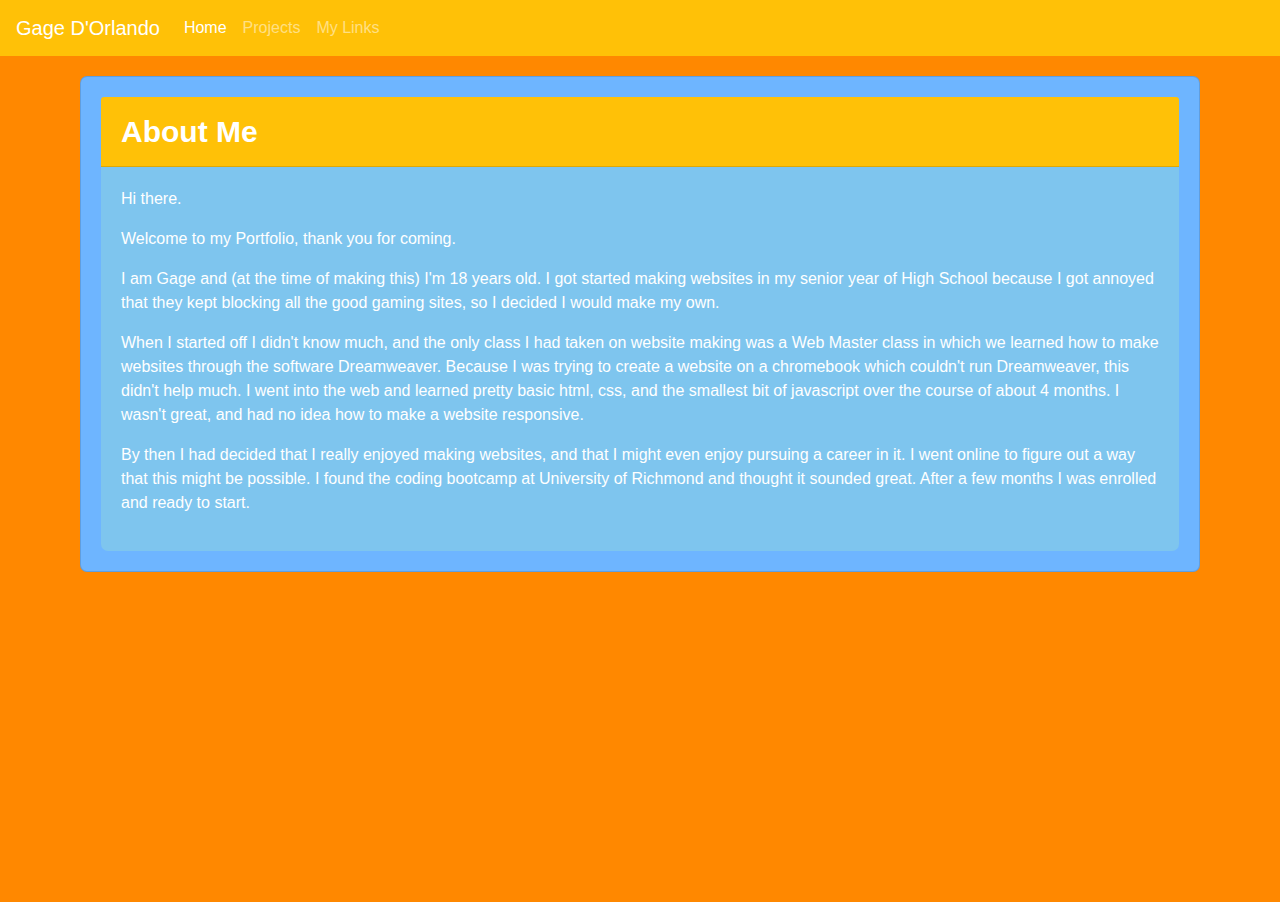
<file: index.html>
<html>
    <head>
        <title>Gage D'Orlando</title>
        <link rel="stylesheet" href="https://stackpath.bootstrapcdn.com/bootstrap/4.3.1/css/bootstrap.min.css" integrity="sha384-ggOyR0iXCbMQv3Xipma34MD+dH/1fQ784/j6cY/iJTQUOhcWr7x9JvoRxT2MZw1T" crossorigin="anonymous">
        <link rel=stylesheet href="assets/style.css" type=text/css>
        <meta name="viewport" content="width=device-width, initial-scale=1.0">
    </head>
    <body>
        <script src="https://code.jquery.com/jquery-3.4.1.js" integrity="sha256-WpOohJOqMqqyKL9FccASB9O0KwACQJpFTUBLTYOVvVU=" crossorigin="anonymous"></script>
        <script src="https://cdnjs.cloudflare.com/ajax/libs/popper.js/1.14.7/umd/popper.min.js" integrity="sha384-UO2eT0CpHqdSJQ6hJty5KVphtPhzWj9WO1clHTMGa3JDZwrnQq4sF86dIHNDz0W1" crossorigin="anonymous"></script>
        <script src="https://stackpath.bootstrapcdn.com/bootstrap/4.3.1/js/bootstrap.min.js" integrity="sha384-JjSmVgyd0p3pXB1rRibZUAYoIIy6OrQ6VrjIEaFf/nJGzIxFDsf4x0xIM+B07jRM" crossorigin="anonymous"></script>
        <nav class='navbar navbar-expand-lg navbar-dark bg-warning'>
            <a class='navbar-brand'  href=''>Gage D'Orlando</a>
            <button class="navbar-toggler" type="button" data-toggle="collapse" data-target="#navbarNav" aria-controls="navbarNav" aria-expanded="false" aria-label="Toggle navigation">
                <span class="navbar-toggler-icon"></span>
            </button>
            <div class="collapse navbar-collapse" id=navbarNav>
                <ul class='navbar-nav'>
                    <li class='nav-item active'>
                        <a class='nav-link' >Home<span class=sr-only>(current)</span></a>
                    </li>
                    <li class='nav-item'>
                        <a class='nav-link' href='projects.html'>Projects</a>
                    </li>
                    <li class='nav-item'> 
                        <a class='nav-link' href='contact.html'>My Links</a>
                    </li>
                </ul>
            </div>
        </nav>
        <div class="container">
            <div class="row">
                
            </div>
            <div class="row">
                <div class="col-lg-12">
                    <div class="card" style=padding:20px>
                        <div class="card-header bg-warning">About Me</div>
                        <div class="card-body">
                            <p>Hi there.</p>
                            <p> Welcome to my Portfolio, thank you for coming.</p>
                            <p> I am Gage and (at the time of making this) I'm 18 years old. I got started making websites in my senior year of High School because I got annoyed that they kept blocking all the good gaming sites, so I decided I would make my own.</p>
                            <p>When I started off I didn't know much, and the only class I had taken on website making was a Web Master class in which we learned how to make websites through the software Dreamweaver. Because I was trying to create a website on a chromebook which couldn't run Dreamweaver, this didn't help much. I went into the web and learned pretty basic html, css, and the smallest bit of javascript over the course of about 4 months. I wasn't great, and had no idea how to make a website responsive. </p>
                            <p>By then I had decided that I really enjoyed making websites, and that I might even enjoy pursuing a career in it. I went online to figure out a way that this might be possible. I found the coding bootcamp at University of Richmond and thought it sounded great. After a few months I was enrolled and ready to start.</p>
                        </div>
                    </div>
                </div>
            </div>
        </div>
    </body>
</html>
</file>
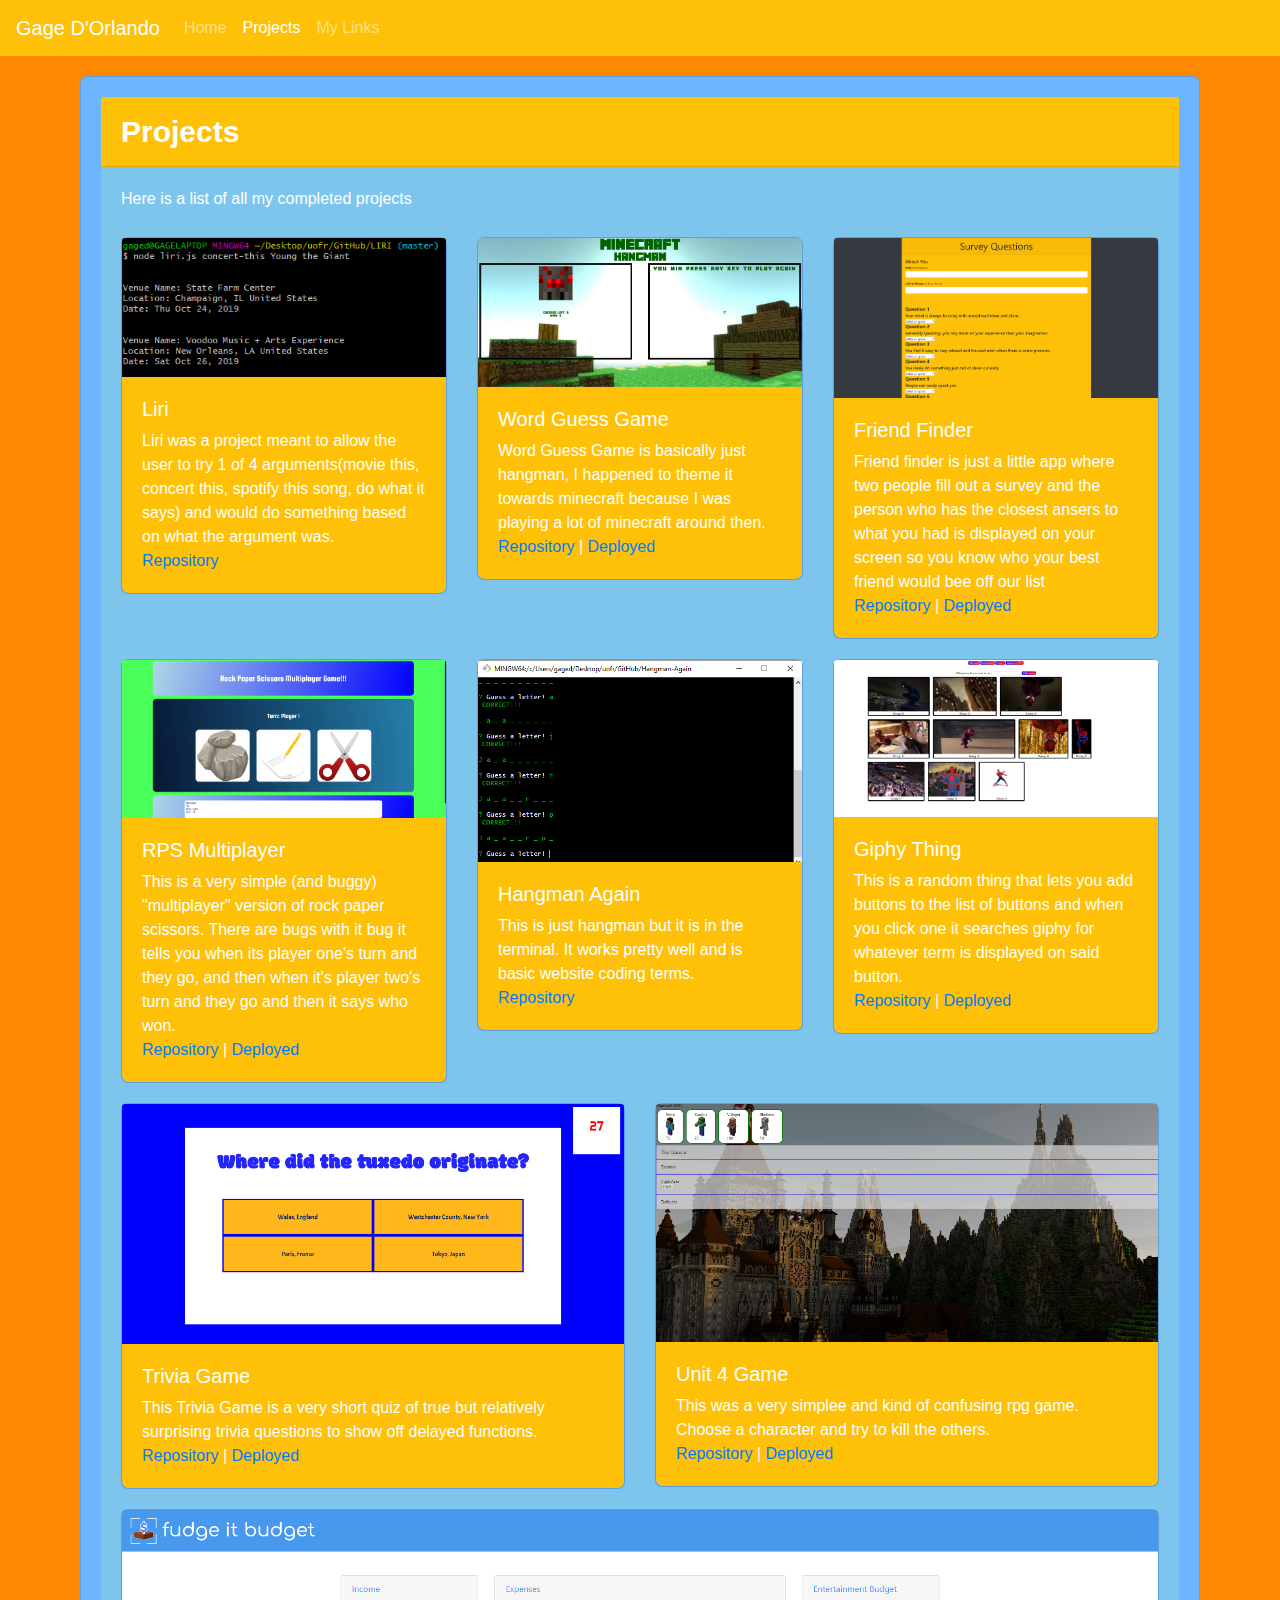
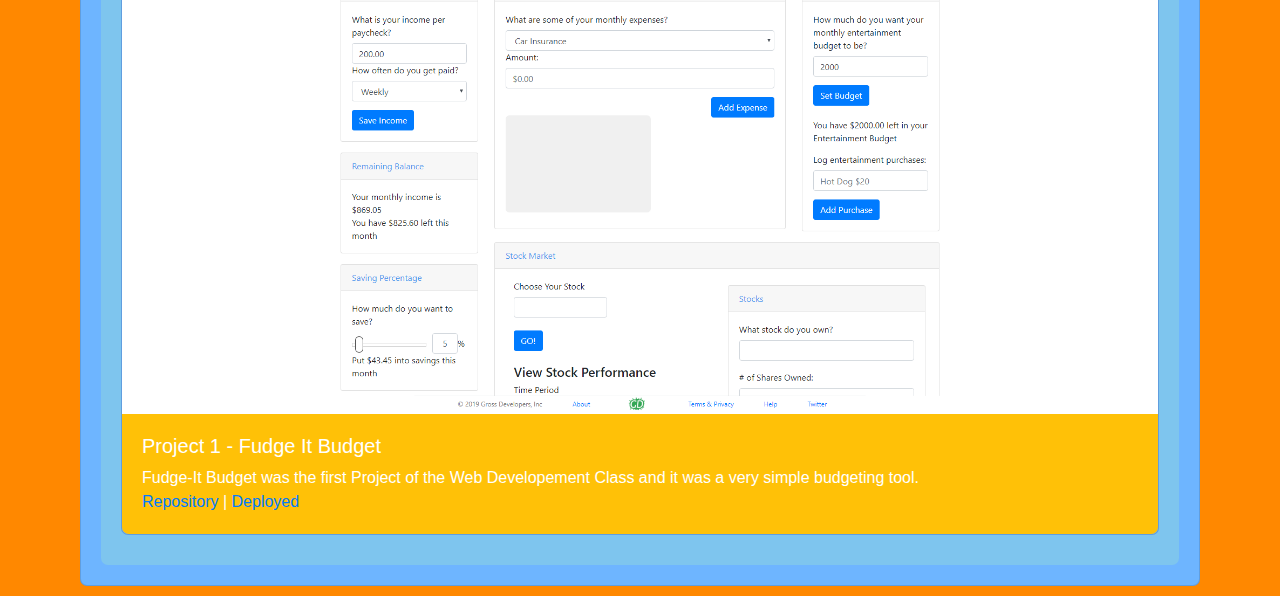
<file: projects.html>
<html>
    <head>
        <title>Gage D'Orlando</title>
        <link rel="stylesheet" href="https://stackpath.bootstrapcdn.com/bootstrap/4.3.1/css/bootstrap.min.css" integrity="sha384-ggOyR0iXCbMQv3Xipma34MD+dH/1fQ784/j6cY/iJTQUOhcWr7x9JvoRxT2MZw1T" crossorigin="anonymous">
        <link rel=stylesheet href="assets/style.css" type=text/css>
        <meta name="viewport" content="width=device-width, initial-scale=1.0">
    </head>
    <body>
        <script src="https://code.jquery.com/jquery-3.4.1.js" integrity="sha256-WpOohJOqMqqyKL9FccASB9O0KwACQJpFTUBLTYOVvVU=" crossorigin="anonymous"></script>
        <script src="https://cdnjs.cloudflare.com/ajax/libs/popper.js/1.14.7/umd/popper.min.js" integrity="sha384-UO2eT0CpHqdSJQ6hJty5KVphtPhzWj9WO1clHTMGa3JDZwrnQq4sF86dIHNDz0W1" crossorigin="anonymous"></script>
        <script src="https://stackpath.bootstrapcdn.com/bootstrap/4.3.1/js/bootstrap.min.js" integrity="sha384-JjSmVgyd0p3pXB1rRibZUAYoIIy6OrQ6VrjIEaFf/nJGzIxFDsf4x0xIM+B07jRM" crossorigin="anonymous"></script>
        <nav class='navbar navbar-expand-lg navbar-dark bg-warning'>
            <a class='navbar-brand'  href=''>Gage D'Orlando</a>
            <button class="navbar-toggler" type="button" data-toggle="collapse" data-target="#navbarNav" aria-controls="navbarNav" aria-expanded="false" aria-label="Toggle navigation">
                <span class="navbar-toggler-icon"></span>
            </button>
            <div class="collapse navbar-collapse" id=navbarNav>
                <ul class='navbar-nav'>
                    <li class='nav-item'>
                        <a class='nav-link' href='index.html'>Home</a>
                    </li>
                    <li class='nav-item active'>
                        <a class='nav-link' >Projects<span class=sr-only>(current)</span></a>
                    </li>
                    <li class='nav-item'> 
                        <a class='nav-link' href='contact.html'>My Links</a>
                    </li>
                </ul>
            </div>
        </nav>
        <div class="container">
            <div class="row">
                
            </div>
            <div class="row">
                <div class="col-lg-12">
                    <div class="card" style=padding:20px>
                        <div class="card-header bg-warning">Projects</div>
                        <div class="card-body">
                            <p>Here is a list of all my completed projects</p>
                            <div class="row">
                                <div class="col-md-4">
                                    <div class="card">
                                        <img src="assets/liri.png" class="card-img-top">
                                        <div class="card-body bg-warning">
                                            <h5>Liri</h5>
                                            Liri was a project meant to allow the user to try 1 of 4 arguments(movie this, concert this, spotify this song, do what it says) and would do something based on what the argument was.
                                            <br>
                                            <a href=https://github.com/GageDorl/LIRI>Repository</a>  
                                        </div>
                                    </div>
                                </div>
                                <div class="col-md-4">
                                    <div class="card">
                                        <img src="assets/word_guess.PNG" class="card-img-top">
                                        <div class="card-body bg-warning">
                                            <h5>Word Guess Game</h5>
                                            Word Guess Game is basically just hangman, I happened to theme it towards minecraft because I was playing a lot of minecraft around then.
                                            <br>
                                            <a href=https://github.com/GageDorl/Word-Guess-Game>Repository</a> |
                                            <a href=https://gagedorl.github.io/Word-Guess-Game>Deployed</a>
                                        </div>
                                    </div>
                                </div>
                                <div class="col-md-4">
                                    <div class="card">
                                        <img src="assets/friend_finder.PNG" class="card-img-top">
                                        <div class="card-body bg-warning">
                                            <h5>Friend Finder</h5>
                                            Friend finder is just a little app where two people fill out a survey and the person who has the closest ansers to what you had is displayed on your screen so you know who your best friend would bee off our list
                                            <br>
                                            <a href=https://github.com/GageDorl/FriendFinder>Repository</a> |
                                            <a href=https://gages-friendfinder.herokuapp.com/>Deployed</a>
                                        </div>
                                    </div>
                                </div>
                            </div>
                            
                            <div class="row">
                                <div class="col-md-4">
                                    <div class="card">
                                        <img src="assets/RPS.PNG" class="card-img-top">
                                        <div class="card-body bg-warning">
                                            <h5>RPS Multiplayer</h5>
                                            This is a very simple (and buggy) "multiplayer" version of rock paper scissors. There are bugs with it bug it tells you when its player one's turn and they go, and then when it's player two's turn and they go and then it says who won.
                                            <br>
                                            <a href=https://github.com/GageDorl/RPS-Multiplayer>Repository</a> |
                                            <a href=https://gagedorl.github.io/RPS-Multiplayer>Deployed</a>
                                        </div>
                                    </div>
                                </div>
                                <div class="col-md-4">
                                    <div class="card">
                                        <img src="assets/Hangman-Again.PNG" class="card-img-top">
                                        <div class="card-body bg-warning">
                                            <h5>Hangman Again</h5>
                                            This is just hangman but it is in the terminal. It works pretty well and is basic website coding terms.
                                            <br>
                                            <a href=https://github.com/GageDorl/Hangman-Again>Repository</a>
                                        </div>
                                    </div>
                                </div>
                                <div class="col-md-4">
                                    <div class="card">
                                        <img src="assets/giphything.PNG" class="card-img-top">
                                        <div class="card-body bg-warning">
                                            <h5>Giphy Thing</h5>
                                            This is a random thing that lets you add buttons to the list of buttons and when you click one it searches giphy for whatever term is displayed on said button.
                                            <br>
                                            <a href=https://github.com/GageDorl/GiphyThing>Repository</a> |
                                            <a href=https://gagedorl.github.io/GiphyThing>Deployed</a>
                                        </div>
                                    </div>
                                </div>
                            </div>
                            <div class="row">
                                <div class="col-md-6">
                                    <div class="card">
                                        <img src="assets/trivia.PNG" class="card-img-top">
                                        <div class="card-body bg-warning">
                                            <h5>Trivia Game</h5>
                                            This Trivia Game is a very short quiz of true but relatively surprising trivia questions to show off delayed functions.
                                            <br>
                                            <a href=https://github.com/GageDorl/TriviaGame>Repository</a> |
                                            <a href=https://gagedorl.github.io/TriviaGame>Deployed</a>
                                        </div>
                                    </div>
                                </div>
                                <div class="col-md-6">
                                    <div class="card">
                                        <img src="assets/unit-4.PNG" class="card-img-top">
                                        <div class="card-body bg-warning">
                                            <h5>Unit 4 Game</h5>
                                            This was a very simplee and kind of confusing rpg game. Choose a character and try to kill the others.
                                            <br>
                                            <a href=https://github.com/GageDorl/unit-4-game>Repository</a> |
                                            <a href=https://gagedorl.github.io/unit-4-game>Deployed</a>
                                        </div>
                                    </div>
                                </div>
                                
                            </div>
                            <div class="row">
                                <div class="col-md-12">
                                    <div class="card">
                                        <img src="assets/Fudge-it-budget.PNG" class=card-img-top>
                                        <div class="card-body bg-warning">
                                            <h5>Project 1 - Fudge It Budget</h5>
                                            Fudge-It Budget was the first Project of the Web Developement Class and it was a very simple budgeting tool.
                                            <br>
                                            <a href=https://github.com/GageDorl/Project1>Repository</a> |
                                            <a href=https://gagedorl.github.io/project1>Deployed</a>
                                        </div>
                                    </div>
                                </div>
                            </div>
                        </div>
                    </div>
                </div>
            </div>
            
        </div>
    </body>
</html>
</file>
<file: assets/style.css>
body{
    background:#ff8800;
    color:white;
}
nav{
    background:#6eb5ff
}
.container{
    /* background:#c1aa42; */
    padding: 10px;
    height:94%
}
.card{
    background:#6eb5ff;
    border-radius:7px;
    color:white;
    margin:10px 0;
}
.card-header{
    background:#6eb5ff;
    font-weight:bold;
    font-size:30px;
}
.card-body{
    background:#7ec5ee
}
.card-body:last-of-type{
    border-radius:0 0 7px 7px;
}
</file>
